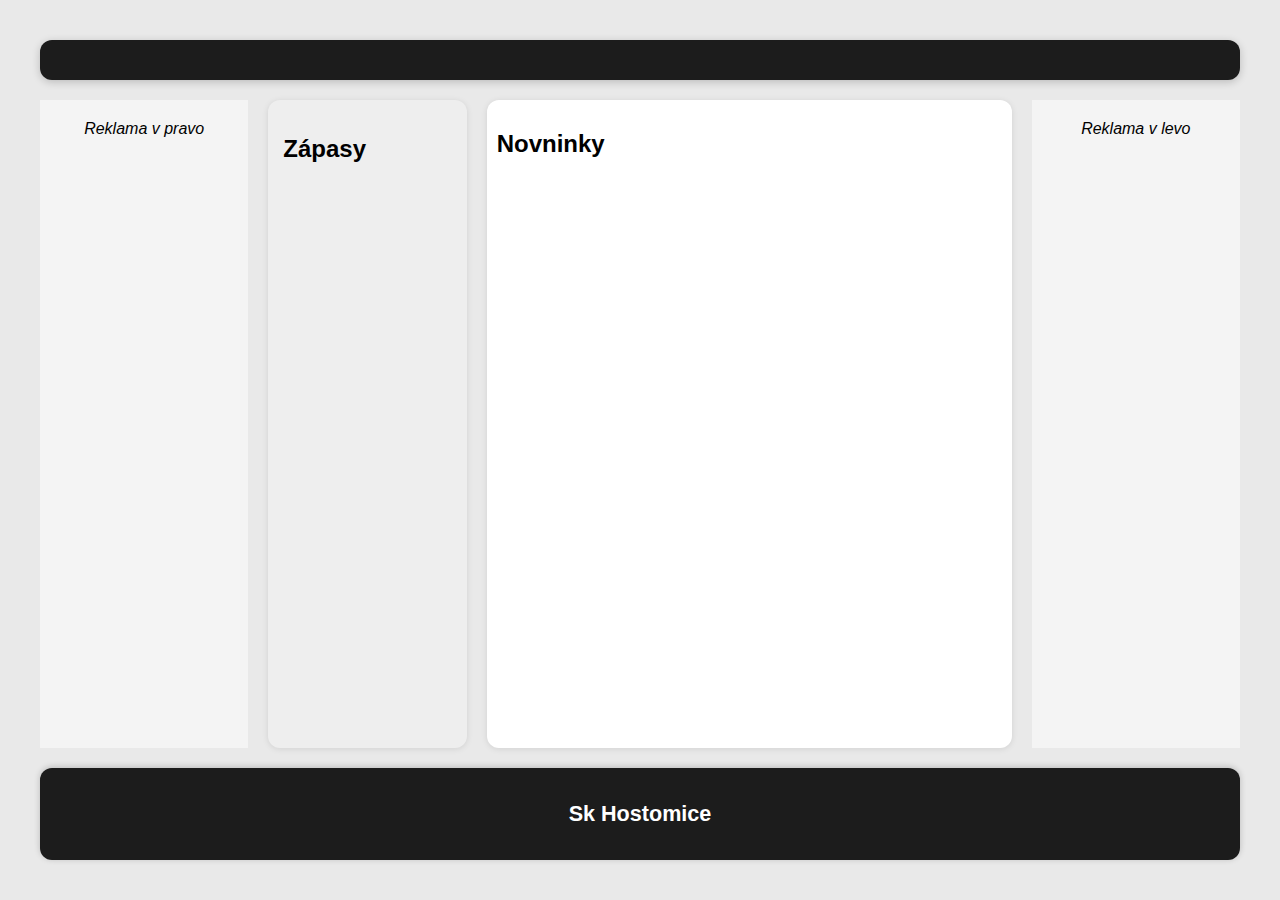
<file: index1.html>
<!DOCTYPE html>
<html lang="en">
<head>
    <meta charset="UTF-8">
    <meta name="viewport" content="width=device-width, initial-scale=1.0">
    <title>Document</title>
    <link rel="stylesheet" href="styles1.css">


</head>
<body>
    <div class="container">
            <header class="header">
                
                
            </header>

            <div class="main">
                <div class="ad">
                    Reklama v pravo
                </div>
                <aside class="sidebar">
                    <h2>
                        Zápasy
                    </h2>
        
        
                </aside>
        
                <main class="mainbar">
                    <h2>
                        Novninky
                    </h2>
        
                </main>
                <div class="ad">
                    Reklama v levo
                </div>

                
            </div>

            <footer>
                <h2>
                    Sk Hostomice
                </h2>


            </footer>

    </div>
    
</body>
</html>
</file>
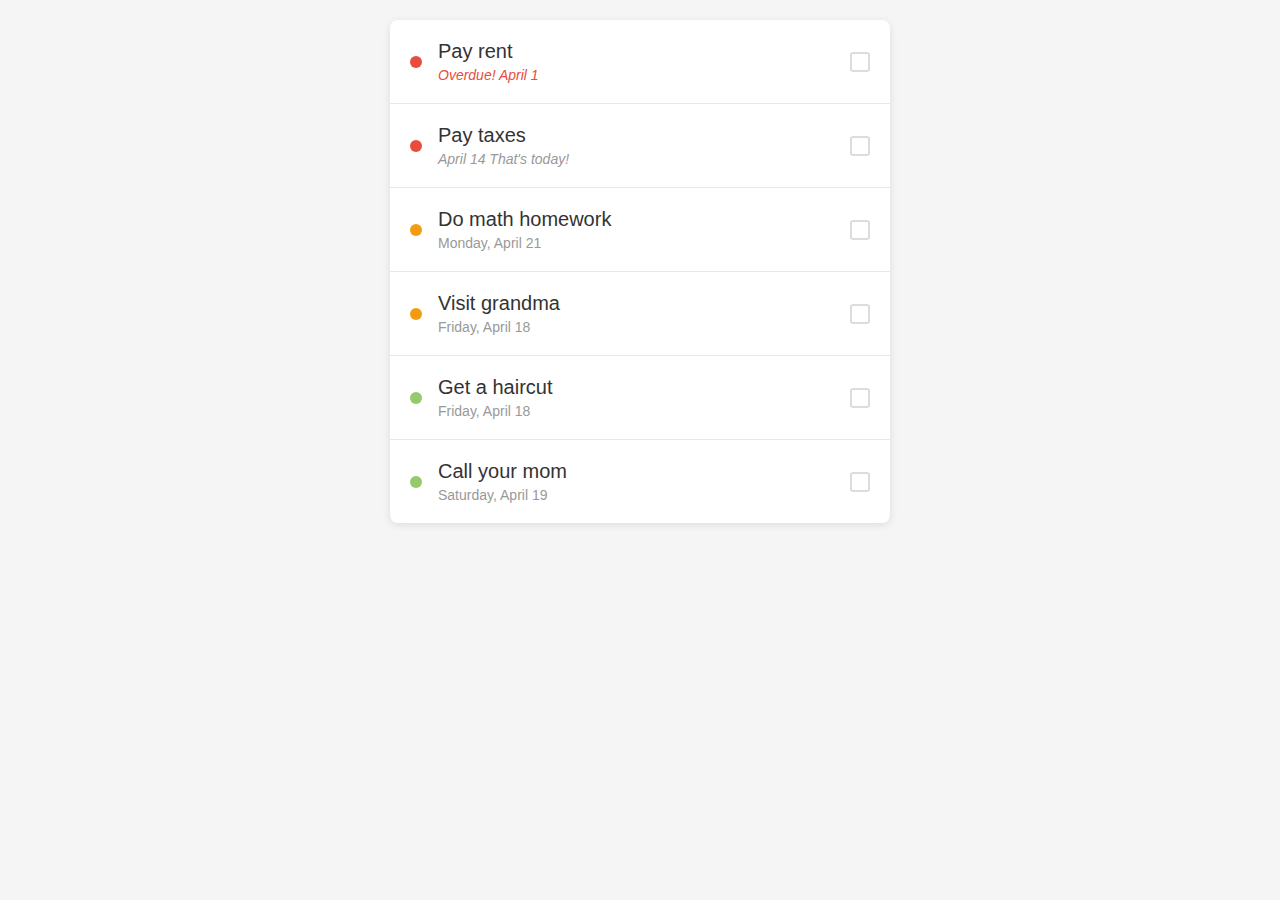
<file: index3.html>
<!DOCTYPE html>
<html lang="en">
<head>
    <meta charset="UTF-8">
    <meta name="viewport" content="width=device-width, initial-scale=1.0">
    <title>Document</title>
    <link rel="stylesheet" href="styles3.css">
</head>
<body>
    <div class="todo-container">
        <div class="todo-item">
            <div class="priority-dot priority-high"></div>
            <div class="todo-content">
                <div class="todo-title">Pay rent</div>
                <div class="todo-date overdue">Overdue! April 1</div>
            </div>
            <div class="checkbox"></div>
        </div>

        <div class="todo-item">
            <div class="priority-dot priority-high"></div>
            <div class="todo-content">
                <div class="todo-title">Pay taxes</div>
                <div class="todo-date today">April 14 That's today!</div>
            </div>
            <div class="checkbox"></div>
        </div>

        <div class="todo-item">
            <div class="priority-dot priority-medium"></div>
            <div class="todo-content">
                <div class="todo-title">Do math homework</div>
                <div class="todo-date">Monday, April 21</div>
            </div>
            <div class="checkbox"></div>
        </div>

        <div class="todo-item">
            <div class="priority-dot priority-medium"></div>
            <div class="todo-content">
                <div class="todo-title">Visit grandma</div>
                <div class="todo-date">Friday, April 18</div>
            </div>
            <div class="checkbox"></div>
        </div>

        <div class="todo-item">
            <div class="priority-dot priority-low"></div>
            <div class="todo-content">
                <div class="todo-title">Get a haircut</div>
                <div class="todo-date">Friday, April 18</div>
            </div>
            <div class="checkbox"></div>
        </div>

        <div class="todo-item">
            <div class="priority-dot priority-low"></div>
            <div class="todo-content">
                <div class="todo-title">Call your mom</div>
                <div class="todo-date">Saturday, April 19</div>
            </div>
            <div class="checkbox"></div>
        </div>
    </div>
</body>
</html>
</html>
</file>
<file: styles1.css>
body{
    margin: 0; 
    padding: 0;
    background-color: #e9e9e9;
    font-family: Arial, sans-serif;
    min-height: 100vh; 
    display: flex;
    flex-direction: column;
}

.container{
    display: flex;
    flex-direction: column;
    flex: 1;
    padding: 20px;
    gap: 20px;
    font-style: Arial, sans-serif;
    margin: 20px;

}

.header{
    background-color: #1c1c1c;
    color: white;
    display: flex;
    justify-content: space-between;
    align-items: center;
    padding: 20px;
    border-radius: 12px;
    box-shadow: 0 2px 8px rgba(0,0,0,0.2);
}

.ad{
    flex: 1;
    background-color: #f4f4f4;
      padding: 20px;
      text-align: center;
      font-style: italic;

}

.sidebar{
    flex: 1;
    background-color: #eeeeee;
    padding: 15px;
    border-radius: 12px;
    box-shadow: 0 1px 6px rgba(0,0,0,0.1);
}

.mainbar{
    flex: 3;
    background-color: #ffffff;
    padding: 10px;
    border-radius: 12px;
    box-shadow: 0 1px 6px rgba(0,0,0,0.1);
}

.main{
    display: flex;
    flex: 1;
    gap: 20px;
}

footer{
    background-color: #1c1c1c;
    color: white;
    padding: 15px;
    text-align: center;
    border-radius: 12px;
    box-shadow: 0 -1px 6px rgba(0,0,0,0.2);
    font-size: 0.9rem;
}

@media (max-width: 768px) {
    .main{
        flex-direction: column;
    }
}
</file>
<file: styles3.css>
* {
            margin: 0;
            padding: 0;
            box-sizing: border-box;
        }

        body {
            font-family: -apple-system, BlinkMacSystemFont, 'Segoe UI', Roboto, Oxygen, Ubuntu, Cantarell, sans-serif;
            background-color: #f5f5f5;
            padding: 20px;
        }

        .todo-container {
            max-width: 500px;
            margin: 0 auto;
            background-color: white;
            border-radius: 8px;
            box-shadow: 0 2px 8px rgba(0, 0, 0, 0.1);
            overflow: hidden;
        }

        .todo-item {
            display: flex;
            align-items: center;
            padding: 20px;
            border-bottom: 1px solid #e8e8e8;
            cursor: pointer;
            transition: background-color 0.2s;
        }

        .todo-item:hover {
            background-color: #fafafa;
        }

        .todo-item:last-child {
            border-bottom: none;
        }

        .priority-dot {
            width: 12px;
            height: 12px;
            border-radius: 50%;
            margin-right: 16px;
            flex-shrink: 0;
        }

        .priority-high {
            background-color: #e74c3c;
        }

        .priority-medium {
            background-color: #f39c12;
        }

        .priority-low {
            background-color: #95c96c;
        }

        .todo-content {
            flex: 1;
        }

        .todo-title {
            font-size: 20px;
            color: #333;
            margin-bottom: 4px;
            font-weight: 400;
        }

        .todo-date {
            font-size: 14px;
            color: #999;
        }

        .overdue {
            color: #e74c3c;
            font-style: italic;
        }

        .today {
            font-style: italic;
        }

        .checkbox {
            width: 20px;
            height: 20px;
            border: 2px solid #ddd;
            border-radius: 3px;
            cursor: pointer;
            flex-shrink: 0;
        }
</file>
